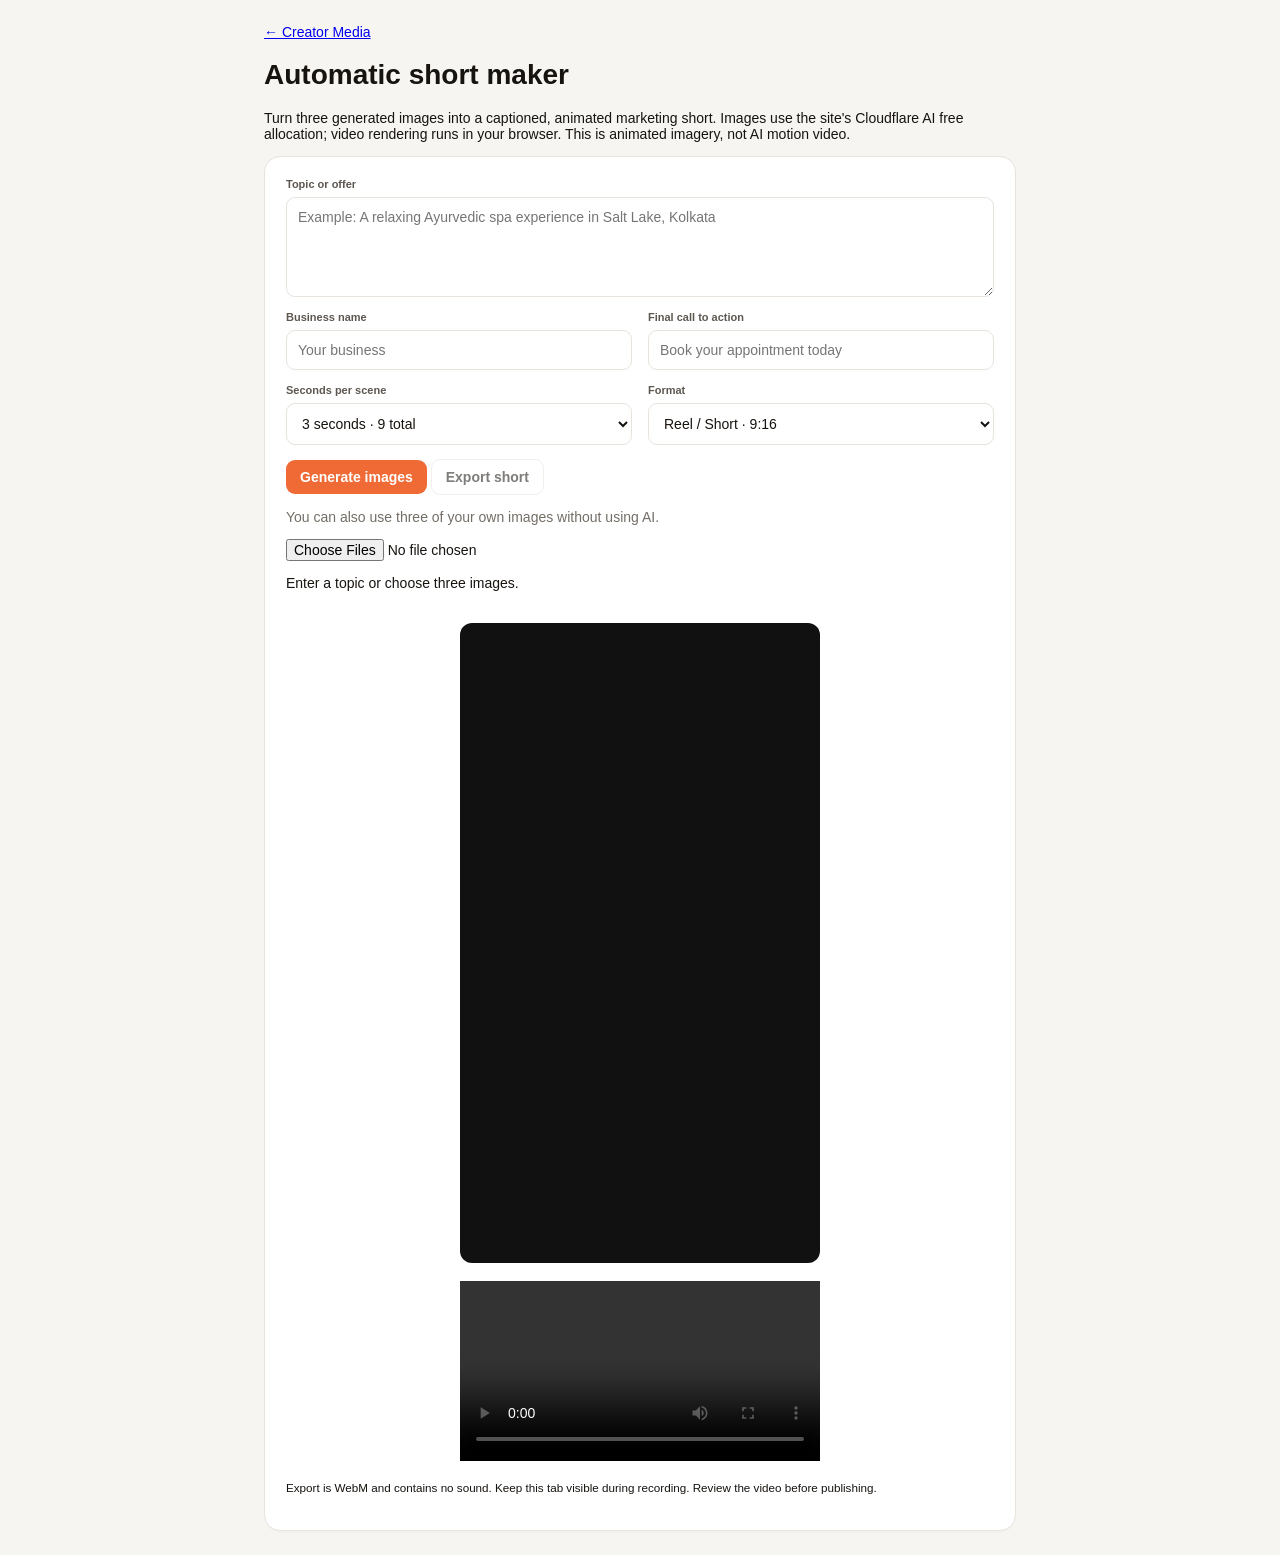
<file: auto-video.html>
<!doctype html>
<html lang="en"><head><meta charset="utf-8"><meta name="viewport" content="width=device-width,initial-scale=1"><title>Free short maker · MarketingMind</title><link rel="stylesheet" href="styles.css"></head>
<body><main style="max-width:800px;margin:auto;padding:24px"><a href="./#media">← Creator Media</a><h1>Automatic short maker</h1><p>Turn three generated images into a captioned, animated marketing short. Images use the site's Cloudflare AI free allocation; video rendering runs in your browser. This is animated imagery, not AI motion video.</p>
<section class="card"><div class="field"><label for="topic">Topic or offer</label><textarea id="topic" maxlength="500" placeholder="Example: A relaxing Ayurvedic spa experience in Salt Lake, Kolkata"></textarea></div><div class="form-grid" style="margin-top:14px"><div class="field"><label for="business">Business name</label><input id="business" maxlength="60" placeholder="Your business"></div><div class="field"><label for="cta">Final call to action</label><input id="cta" maxlength="100" placeholder="Book your appointment today"></div></div><div class="form-grid" style="margin-top:14px"><div class="field"><label for="seconds">Seconds per scene</label><select id="seconds"><option value="3">3 seconds · 9 total</option><option value="4">4 seconds · 12 total</option><option value="5">5 seconds · 15 total</option></select></div><div class="field"><label for="format">Format</label><select id="format"><option value="portrait">Reel / Short · 9:16</option><option value="square">Square · 1:1</option><option value="landscape">Landscape · 16:9</option></select></div></div><p><button class="primary-button" id="generate" type="button">Generate images</button> <button class="ghost-button" id="render" type="button" disabled>Export short</button> <button class="ghost-button" id="cancel" type="button" hidden>Cancel</button></p><p class="muted">You can also use three of your own images without using AI.</p><input id="uploads" type="file" accept="image/*" multiple aria-label="Choose three images"><p id="status" role="status" aria-live="polite">Enter a topic or choose three images.</p><progress id="progress" max="1" value="0" hidden style="width:100%"></progress><div id="scenes" class="grid module-grid"></div><canvas id="canvas" width="540" height="960" style="display:block;width:min(100%,360px);margin:18px auto;background:#111;border-radius:12px"></canvas><a id="download" class="primary-button" hidden download="marketingmind-short.webm">Download short</a><video id="result" controls playsinline hidden style="display:block;width:min(100%,360px);margin:18px auto"></video><p><small>Export is WebM and contains no sound. Keep this tab visible during recording. Review the video before publishing.</small></p></section></main><script src="auto-video.js"></script></body></html>
</file>
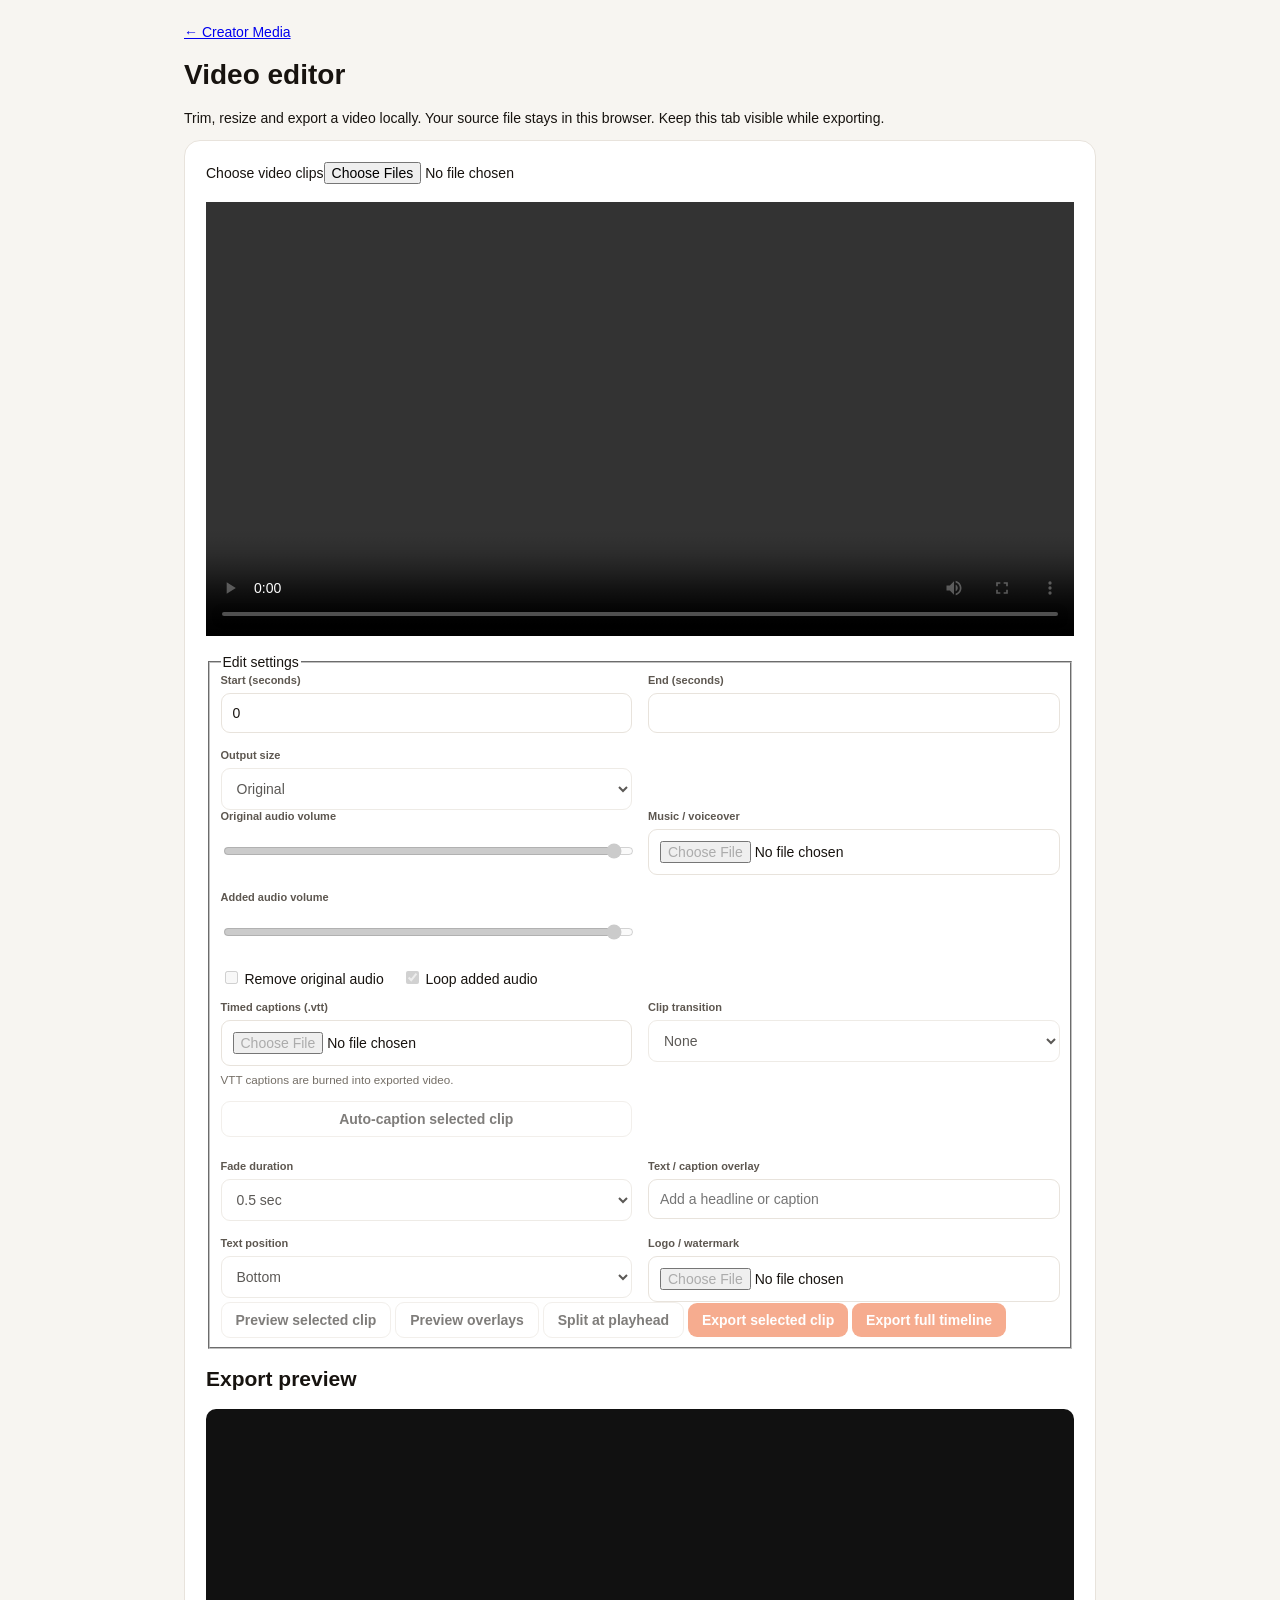
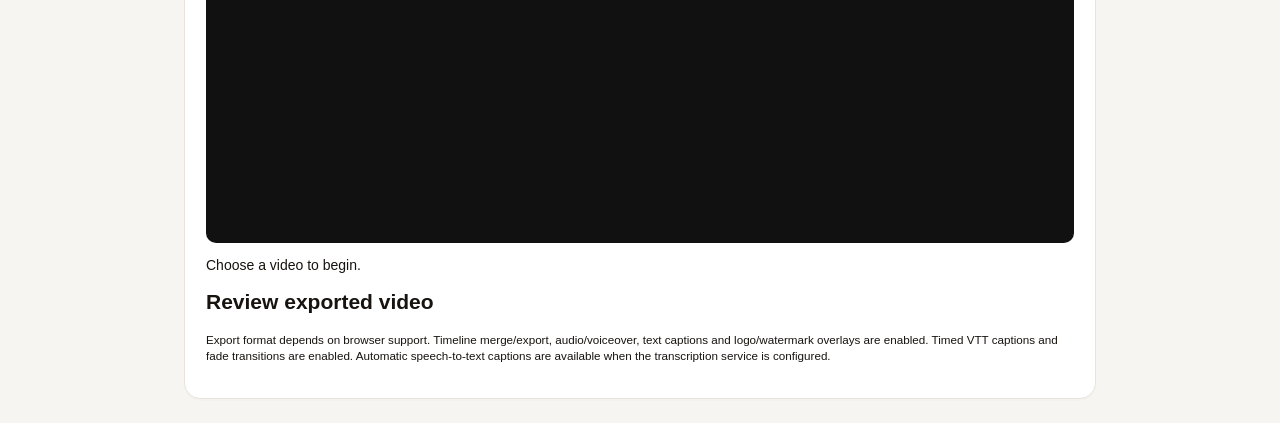
<file: video-editor.html>
<!doctype html>
<html lang="en"><head><meta charset="utf-8"><meta name="viewport" content="width=device-width,initial-scale=1"><title>Video editor · MarketingMind</title><link rel="stylesheet" href="styles.css"></head>
<body><main style="max-width:960px;margin:auto;padding:24px"><a href="./#media">← Creator Media</a><h1>Video editor</h1><p>Trim, resize and export a video locally. Your source file stays in this browser. Keep this tab visible while exporting.</p>
<section class="card"><label for="source">Choose video clips</label><input id="source" type="file" accept="video/*" multiple><div id="clipList" style="margin:14px 0"></div><video id="preview" controls playsinline preload="metadata" style="display:block;width:100%;max-height:480px;background:#111;margin:18px 0"></video>
<fieldset id="controls" disabled><legend>Edit settings</legend><div class="form-grid"><div class="field"><label for="start">Start (seconds)</label><input id="start" type="number" min="0" step="0.01" value="0"></div><div class="field"><label for="end">End (seconds)</label><input id="end" type="number" min="0" step="0.01"></div><div class="field"><label for="aspect">Output size</label><select id="aspect"><option value="source">Original</option><option value="9:16">Reel / Short · 9:16</option><option value="1:1">Square · 1:1</option><option value="16:9">Landscape · 16:9</option></select></div></div><div class="form-grid"><div class="field"><label for="originalVolume">Original audio volume</label><input id="originalVolume" type="range" min="0" max="1" step="0.05" value="1"></div><div class="field"><label for="music">Music / voiceover</label><input id="music" type="file" accept="audio/*"></div><div class="field"><label for="musicVolume">Added audio volume</label><input id="musicVolume" type="range" min="0" max="1" step="0.05" value="1"></div></div><p><label><input id="mute" type="checkbox"> Remove original audio</label> <label style="margin-left:14px"><input id="loopMusic" type="checkbox" checked> Loop added audio</label></p><audio id="musicPreview" controls hidden style="width:100%;margin:10px 0"></audio>
<div class="form-grid" style="margin-top:14px"><div class="field"><label for="captionFile">Timed captions (.vtt)</label><input id="captionFile" type="file" accept=".vtt,text/vtt"><small class="muted">VTT captions are burned into exported video.</small><button id="autoCaption" type="button" class="ghost-button" style="margin-top:8px">Auto-caption selected clip</button><div id="captionStatus" class="muted"></div></div><div class="field"><label for="transition">Clip transition</label><select id="transition"><option value="none">None</option><option value="fade">Fade</option></select></div><div class="field"><label for="transitionDuration">Fade duration</label><select id="transitionDuration"><option value="0.25">0.25 sec</option><option value="0.5" selected>0.5 sec</option><option value="0.75">0.75 sec</option></select></div><div class="field"><label for="overlayText">Text / caption overlay</label><input id="overlayText" maxlength="120" placeholder="Add a headline or caption"></div><div class="field"><label for="overlayPosition">Text position</label><select id="overlayPosition"><option value="bottom">Bottom</option><option value="center">Center</option><option value="top">Top</option></select></div><div class="field"><label for="logo">Logo / watermark</label><input id="logo" type="file" accept="image/png,image/jpeg,image/webp"></div></div><img id="logoPreview" alt="Logo preview" hidden style="max-width:120px;max-height:80px;margin:10px 0"><button id="play" type="button" class="ghost-button">Preview selected clip</button> <button id="renderPreview" type="button" class="ghost-button">Preview overlays</button> <button id="split" type="button" class="ghost-button">Split at playhead</button> <button id="export" type="button" class="primary-button">Export selected clip</button> <button id="exportTimeline" type="button" class="primary-button">Export full timeline</button></fieldset>
<h2 style="margin-top:18px">Export preview</h2><canvas id="renderCanvas" style="display:block;width:100%;max-height:480px;background:#111;border-radius:10px"></canvas><button id="cancel" type="button" class="ghost-button" hidden>Cancel export</button><p id="status" role="status" aria-live="polite">Choose a video to begin.</p><progress id="progress" max="1" value="0" hidden style="width:100%"></progress><a id="download" class="primary-button" hidden>Download edited video</a><h2>Review exported video</h2><video id="exportResult" controls playsinline hidden style="width:100%;max-height:480px;background:#111"></video><button id="verifyExport" type="button" class="ghost-button" hidden>Check exported playback</button><p id="exportReview" role="status" aria-live="polite"></p><p><small>Export format depends on browser support. Timeline merge/export, audio/voiceover, text captions and logo/watermark overlays are enabled. Timed VTT captions and fade transitions are enabled. Automatic speech-to-text captions are available when the transcription service is configured.</small></p></section></main><script src="video-editor.js"></script></body></html>
</file>
<file: styles.css>
:root{--ink:#17130f;--muted:#746e66;--line:#e8e3dc;--paper:#f7f5f1;--card:#fff;--orange:#ef6a35;--orange-soft:#fff0e9;--green:#1c7655;--green-soft:#e8f4ee;--blue:#4969d8;--blue-soft:#edf0ff;--yellow:#e5a82b;--shadow:0 12px 40px rgba(37,29,20,.07);--radius:16px}
*{box-sizing:border-box}html{scroll-behavior:smooth}body{margin:0;background:var(--paper);color:var(--ink);font-family:'DM Sans',sans-serif;font-size:14px}button,input,select,textarea{font:inherit}button{cursor:pointer}.app-shell{min-height:100vh;display:grid;grid-template-columns:248px 1fr}.sidebar{position:sticky;top:0;height:100vh;background:#191611;color:#fff;padding:24px 15px 16px;display:flex;flex-direction:column;z-index:20}.brand{display:flex;gap:11px;align-items:center;color:#fff;text-decoration:none;padding:0 9px 28px}.brand-mark{display:grid;place-items:center;width:35px;height:35px;border-radius:10px;background:var(--orange);font-family:Manrope;font-weight:800;font-size:18px}.brand strong,.workspace-mini strong{display:block;font-family:Manrope;font-size:14px}.brand small,.workspace-mini small{display:block;color:#948e85;font-size:11px;margin-top:2px}.nav-label{color:#777168;text-transform:uppercase;letter-spacing:.12em;font-size:10px;font-weight:700;padding:12px 12px 7px}.nav-item{width:100%;border:0;color:#aaa49a;background:transparent;border-radius:9px;display:flex;align-items:center;gap:12px;padding:10px 12px;margin:2px 0;text-align:left}.nav-item:hover{color:#fff;background:#25211c}.nav-item.active{color:#fff;background:#302a23}.nav-icon{font-size:16px;width:18px;text-align:center}.nav-badge{margin-left:auto;background:var(--orange);color:#fff;border-radius:10px;padding:1px 6px;font-size:10px}.sidebar-footer{margin-top:auto;border-top:1px solid #302c26;padding:16px 5px 0;display:flex;align-items:center;gap:8px}.workspace-mini{display:flex;gap:9px;align-items:center;min-width:0;flex:1}.workspace-mini strong{white-space:nowrap;overflow:hidden;text-overflow:ellipsis}.avatar{width:32px;height:32px;flex:none;border-radius:9px;background:#f5d3c6;color:#6b2e18;display:grid;place-items:center;font-size:11px;font-weight:800}.icon-button{border:0;background:transparent;color:inherit;border-radius:9px;width:36px;height:36px}.icon-button:hover{background:rgba(100,80,60,.08)}.main{min-width:0}.topbar{height:72px;background:rgba(247,245,241,.9);backdrop-filter:blur(12px);border-bottom:1px solid var(--line);display:flex;align-items:center;justify-content:space-between;padding:0 34px;position:sticky;top:0;z-index:10}.breadcrumbs{display:flex;gap:9px;align-items:center}.breadcrumbs span,.breadcrumbs b{color:#999188;font-weight:400}.top-actions{display:flex;align-items:center;gap:8px}.search-trigger{border:1px solid var(--line);background:#fff;color:#7b746c;border-radius:9px;padding:8px 10px;display:flex;gap:8px;align-items:center}.search-trigger kbd{border:0;background:#f2efe9;padding:2px 5px;border-radius:4px;font-size:10px}.notice-button{position:relative}.notice-button i{position:absolute;width:6px;height:6px;border-radius:50%;background:var(--orange);right:8px;top:8px}.primary-button,.secondary-button,.ghost-button{border-radius:9px;padding:9px 14px;font-weight:700;border:0}.primary-button{background:var(--orange);color:#fff}.primary-button:hover{background:#dc5825}.secondary-button{background:var(--ink);color:#fff}.ghost-button{background:#fff;color:var(--ink);border:1px solid var(--line)}.page{padding:32px 34px 60px;max-width:1500px;margin:auto}.page-heading{display:flex;justify-content:space-between;align-items:flex-start;margin-bottom:26px;gap:20px}.eyebrow{color:var(--orange);font-size:11px;font-weight:800;text-transform:uppercase;letter-spacing:.12em}.page-heading h1{font:800 30px/1.2 Manrope;margin:6px 0}.page-heading p{color:var(--muted);margin:0;max-width:640px;line-height:1.55}.heading-actions{display:flex;gap:8px}.grid{display:grid;gap:18px}.stats-grid{grid-template-columns:repeat(4,1fr);margin-bottom:18px}.stat-card,.card{background:var(--card);border:1px solid var(--line);border-radius:var(--radius);box-shadow:0 2px 0 rgba(30,25,20,.01)}.stat-card{padding:18px}.stat-top{display:flex;justify-content:space-between;align-items:center;color:var(--muted);font-size:12px}.stat-icon{width:31px;height:31px;border-radius:9px;display:grid;place-items:center;background:var(--orange-soft);color:var(--orange)}.stat-value{font:800 27px Manrope;margin:13px 0 4px}.trend{font-size:11px;color:var(--green)}.trend.neutral{color:var(--muted)}.dashboard-grid{grid-template-columns:minmax(0,1.55fr) minmax(290px,.8fr)}.card{padding:21px}.card-header{display:flex;justify-content:space-between;align-items:flex-start;margin-bottom:18px}.card-title{font:700 16px Manrope;margin:0}.card-subtitle{color:var(--muted);font-size:12px;margin:4px 0 0}.text-button{border:0;background:none;color:var(--orange);font-weight:700;padding:3px}.progress{height:7px;border-radius:10px;background:#eeeae4;overflow:hidden}.progress span{display:block;height:100%;border-radius:inherit;background:var(--orange)}.score-row{display:flex;align-items:center;gap:18px}.score-ring{--score:72;width:96px;height:96px;border-radius:50%;display:grid;place-items:center;background:conic-gradient(var(--green) calc(var(--score)*1%),#eeeae4 0);position:relative;flex:none}.score-ring:after{content:'';position:absolute;inset:8px;background:#fff;border-radius:50%}.score-ring strong{z-index:1;font:800 23px Manrope}.checklist{list-style:none;padding:0;margin:14px 0 0}.checklist li{padding:10px 0;border-top:1px solid var(--line);display:flex;gap:10px;align-items:center}.check-dot{width:20px;height:20px;border-radius:6px;display:grid;place-items:center;background:var(--green-soft);color:var(--green);font-size:11px}.check-dot.pending{background:var(--orange-soft);color:var(--orange)}.quick-actions{grid-template-columns:repeat(3,1fr);margin-top:18px}.quick-action{border:1px solid var(--line);background:#fff;border-radius:12px;padding:16px;text-align:left}.quick-action:hover{border-color:#d7c8bb;box-shadow:var(--shadow)}.quick-action span{display:block;color:var(--orange);font-size:20px;margin-bottom:9px}.quick-action strong{display:block}.quick-action small{color:var(--muted);display:block;margin-top:4px}.activity{list-style:none;padding:0;margin:0}.activity li{display:grid;grid-template-columns:34px 1fr auto;gap:10px;align-items:center;padding:12px 0;border-top:1px solid var(--line)}.activity li:first-child{border-top:0}.activity-icon{width:30px;height:30px;border-radius:9px;background:var(--blue-soft);color:var(--blue);display:grid;place-items:center}.activity p{margin:0;font-size:12px}.activity small{color:var(--muted)}.bar-chart{height:170px;display:flex;align-items:flex-end;gap:12px;padding-top:20px;border-bottom:1px solid var(--line)}.bar-group{height:100%;flex:1;display:flex;gap:3px;align-items:flex-end}.bar{width:50%;background:#ded8cf;border-radius:5px 5px 0 0}.bar.orange{background:var(--orange)}.chart-labels{display:flex;justify-content:space-around;color:var(--muted);font-size:10px;margin-top:7px}.table-wrap{overflow:auto}.data-table{width:100%;border-collapse:collapse}.data-table th{font-size:10px;text-transform:uppercase;letter-spacing:.08em;color:var(--muted);text-align:left;border-bottom:1px solid var(--line);padding:11px 10px}.data-table td{padding:13px 10px;border-bottom:1px solid var(--line);white-space:nowrap}.pill{display:inline-block;border-radius:20px;padding:4px 8px;font-size:10px;font-weight:700;background:var(--paper);color:var(--muted)}.pill.green{background:var(--green-soft);color:var(--green)}.pill.orange{background:var(--orange-soft);color:var(--orange)}.pill.blue{background:var(--blue-soft);color:var(--blue)}.module-grid{grid-template-columns:repeat(3,1fr)}.content-card{overflow:hidden;padding:0}.content-preview{height:120px;background:linear-gradient(135deg,#5d2d22,#e99a73);padding:17px;color:#fff;display:flex;flex-direction:column;justify-content:flex-end}.content-preview.alt{background:linear-gradient(135deg,#183c35,#75b29b)}.content-preview.third{background:linear-gradient(135deg,#3a315c,#a38ed9)}.content-body{padding:16px}.content-meta{display:flex;justify-content:space-between;color:var(--muted);font-size:11px;margin-top:13px}.form-grid{display:grid;grid-template-columns:1fr 1fr;gap:16px}.field{display:flex;flex-direction:column;gap:7px}.field.full{grid-column:1/-1}.field label{font-size:11px;font-weight:700;color:#5d5750}.field input,.field select,.field textarea{width:100%;border:1px solid var(--line);background:#fff;border-radius:9px;padding:11px;color:var(--ink);outline:none}.field textarea{min-height:100px;resize:vertical}.field input:focus,.field textarea:focus,.field select:focus{border-color:var(--orange);box-shadow:0 0 0 3px var(--orange-soft)}.settings-layout{display:grid;grid-template-columns:210px 1fr;gap:18px}.settings-nav button{display:block;width:100%;border:0;background:none;text-align:left;padding:10px;border-radius:8px;color:var(--muted)}.settings-nav button.active{background:var(--orange-soft);color:var(--orange);font-weight:700}.integration{display:flex;align-items:center;gap:13px;padding:14px;border:1px solid var(--line);border-radius:11px;margin-top:10px}.integration-logo{width:38px;height:38px;border-radius:10px;background:var(--paper);display:grid;place-items:center;font-weight:800}.integration div:nth-child(2){flex:1}.integration p{margin:2px 0 0;color:var(--muted);font-size:11px}.audit-row{display:grid;grid-template-columns:34px 1fr auto;align-items:center;gap:12px;padding:14px 0;border-bottom:1px solid var(--line)}.audit-state{width:29px;height:29px;border-radius:50%;display:grid;place-items:center;background:var(--green-soft);color:var(--green)}.audit-state.warn{background:#fff6df;color:#ad7813}.audit-state.bad{background:#feeceb;color:#bf4138}.audit-row p{margin:3px 0 0;color:var(--muted);font-size:11px}.credit-box{background:var(--ink);color:#fff;border-radius:var(--radius);padding:24px}.credit-box .progress{background:#3c3730;margin:16px 0 7px}.credit-box small{color:#a49d93}.calendar-strip{display:grid;grid-template-columns:repeat(7,1fr);gap:6px;margin-bottom:18px}.calendar-day{text-align:center;padding:10px 4px;border-radius:9px;background:var(--paper);color:var(--muted);font-size:11px}.calendar-day.active{background:var(--orange);color:#fff}.calendar-day strong{display:block;font-size:15px;margin-top:4px}.empty-state{text-align:center;padding:55px 20px}.empty-state span{font-size:35px}.empty-state h3{font:700 18px Manrope}.empty-state p{color:var(--muted)}dialog{border:0;border-radius:18px;padding:0;box-shadow:0 25px 80px rgba(0,0,0,.25);width:min(560px,calc(100% - 28px))}dialog::backdrop{background:rgba(25,20,15,.55);backdrop-filter:blur(3px)}#modalContent{padding:25px}.modal-head{display:flex;justify-content:space-between;align-items:center;margin-bottom:20px}.modal-head h2{font:800 20px Manrope;margin:0}.modal-actions{display:flex;justify-content:flex-end;gap:8px;margin-top:20px}.toast{position:fixed;right:25px;bottom:25px;background:var(--ink);color:#fff;padding:12px 17px;border-radius:10px;box-shadow:var(--shadow);transform:translateY(80px);opacity:0;transition:.25s;z-index:100}.toast.show{transform:none;opacity:1}.mobile-menu{display:none}.muted{color:var(--muted)}
.forecast-controls{display:grid;grid-template-columns:180px 180px 1fr 1fr;gap:18px;align-items:end;margin-bottom:18px}.range-field{display:flex;flex-direction:column;gap:10px}.range-field label{font-size:11px;font-weight:700;color:#5d5750;display:flex;justify-content:space-between}.range-field strong{color:var(--orange)}.range-field input{accent-color:var(--orange);width:100%}.forecast-stats{margin-top:0}.prediction-grid{grid-template-columns:minmax(0,1.6fr) minmax(260px,.7fr)}.chart-legend{display:flex;flex-wrap:wrap;gap:12px;color:var(--muted);font-size:10px}.chart-legend span{display:flex;align-items:center;gap:5px}.legend-dot{width:18px;height:3px;border-radius:3px;background:#25211c}.legend-dot.baseline{background:#a49d93}.legend-dot.scenario{background:var(--orange)}.svg-chart{width:100%;min-height:310px}.svg-chart svg{display:block;width:100%;height:auto;overflow:visible}.grid-line{stroke:#ece7e0;stroke-width:1}.axis-line{stroke:#cbc4bb;stroke-width:1}.axis-label,.axis-caption{fill:var(--muted);font-size:10px}.forecast-zone{fill:#fff8f3}.forecast-label{fill:var(--orange);font-size:9px;font-weight:800;letter-spacing:.12em}.chart-line{fill:none;stroke-width:3;stroke-linejoin:round;stroke-linecap:round}.actual-line{stroke:#25211c}.baseline-line{stroke:#a49d93;stroke-dasharray:6 6}.scenario-line{stroke:var(--orange)}.scenario-point{fill:#fff;stroke:var(--orange);stroke-width:3}.channel-chart{padding-top:8px}.channel-row{margin-bottom:22px}.channel-row>div:first-child{display:flex;justify-content:space-between;gap:12px;margin-bottom:8px}.channel-row span{color:var(--muted);font-size:11px}.channel-track{height:9px;background:#eeeae4;border-radius:9px;overflow:hidden}.channel-track span{display:block;height:100%;background:var(--orange);border-radius:inherit}.channel-row:nth-child(2) .channel-track span{background:var(--green)}.channel-row:nth-child(3) .channel-track span{background:var(--blue)}.channel-row:nth-child(4) .channel-track span{background:var(--yellow)}.assumption-grid{display:grid;grid-template-columns:repeat(4,1fr);gap:20px}.assumption-grid>div{border-left:2px solid var(--line);padding-left:12px}.assumption-grid p{color:var(--muted);font-size:11px;line-height:1.5;margin:5px 0 0}
@media(max-width:1050px){.stats-grid{grid-template-columns:repeat(2,1fr)}.module-grid{grid-template-columns:repeat(2,1fr)}}
@media(max-width:800px){.app-shell{display:block}.sidebar{position:fixed;left:-270px;width:248px;transition:.25s}.sidebar.open{left:0;box-shadow:20px 0 50px rgba(0,0,0,.2)}.mobile-menu{display:block}.topbar{padding:0 16px}.breadcrumbs{display:none}.page{padding:24px 16px 50px}.dashboard-grid,.settings-layout,.prediction-grid{grid-template-columns:1fr}.forecast-controls{grid-template-columns:1fr 1fr}.search-trigger{display:none}.page-heading{display:block}.heading-actions{margin-top:14px}.module-grid{grid-template-columns:1fr 1fr}.assumption-grid{grid-template-columns:1fr 1fr}}
@media(max-width:550px){.stats-grid,.module-grid,.quick-actions,.form-grid,.forecast-controls,.assumption-grid{grid-template-columns:1fr}.field.full{grid-column:auto}.top-actions .notice-button{display:none}.page-heading h1{font-size:25px}.calendar-strip{gap:2px}.calendar-day{font-size:9px}.card{padding:17px}.chart-legend{margin-top:10px}.svg-chart{min-height:240px}}
.data-import{display:flex;align-items:center;justify-content:space-between;gap:20px;margin-bottom:12px}.data-import-actions{display:flex;align-items:center;gap:8px;flex:none}.file-button{display:inline-block}@media(max-width:550px){.data-import{align-items:flex-start;flex-direction:column}.data-import-actions{width:100%;justify-content:space-between}}
.search-results{display:grid;gap:7px;margin-top:14px;max-height:360px;overflow:auto}.search-result{display:grid;grid-template-columns:30px 1fr auto;align-items:center;gap:10px;border:1px solid var(--line);background:#fff;border-radius:10px;padding:11px;text-align:left;color:var(--ink)}.search-result:hover,.search-result:focus{border-color:var(--orange);background:var(--orange-soft)}.search-result span{color:var(--orange);font-size:17px}.search-result small{color:var(--muted)}.empty-search{text-align:center;color:var(--muted);padding:28px}
.notification-list{display:grid;gap:8px}.notification-item{display:grid;grid-template-columns:36px 1fr auto;gap:11px;align-items:center;border:1px solid var(--line);background:#fff;border-radius:11px;padding:13px;text-align:left;color:var(--ink)}.notification-item:hover{border-color:var(--orange);background:var(--orange-soft)}.notification-item>span{width:34px;height:34px;border-radius:9px;background:var(--orange-soft);color:var(--orange);display:grid;place-items:center;font-size:17px}.notification-item small{display:block;color:var(--muted);margin-top:3px}.notification-item>strong{color:var(--orange)}
.planner-toolbar{display:flex;align-items:center;justify-content:space-between;gap:16px;margin-bottom:18px;padding:13px 16px}.planner-filters{display:flex;align-items:center;gap:12px}.planner-filters label{font-size:11px;font-weight:700;color:var(--muted)}.planner-filters select{margin-left:6px;border:1px solid var(--line);background:#fff;border-radius:8px;padding:8px;color:var(--ink)}
.planner-filters input{margin-left:6px;border:1px solid var(--line);background:#fff;border-radius:8px;padding:8px;color:var(--ink);min-width:210px}
button:disabled{cursor:not-allowed;opacity:.55}
.integration-guide{padding:7px 10px;font-size:11px}.setup-steps{display:grid;gap:10px;margin-bottom:18px}.setup-steps>div{display:flex;gap:11px;align-items:flex-start;padding:11px;border:1px solid var(--line);border-radius:10px;background:var(--paper)}.setup-steps span{width:24px;height:24px;flex:none;display:grid;place-items:center;border-radius:50%;background:var(--orange);color:#fff;font-weight:800;font-size:11px}.setup-steps p{margin:0;line-height:1.45}.setup-steps small{color:var(--muted)}.integration-note{padding:11px 13px;border-left:3px solid var(--orange);background:var(--orange-soft);line-height:1.5}.setup-link{display:inline-block;text-decoration:none;margin-top:2px}
.form-builder-grid{display:grid;grid-template-columns:minmax(0,1fr) minmax(340px,.78fr);gap:18px;align-items:start}.public-form-preview{background:linear-gradient(160deg,#fff 0%,#fffaf6 100%);box-shadow:0 18px 50px rgba(71,48,30,.08)}.preview-label{display:inline-block;color:var(--orange);background:var(--orange-soft);border-radius:20px;padding:5px 9px;font-size:10px;font-weight:800;text-transform:uppercase;letter-spacing:.08em}.lead-form-brand{display:flex;align-items:center;gap:9px;margin:20px 0}.lead-form-brand .brand-mark{width:30px;height:30px;color:#fff}.lead-form-brand small{font-weight:700}.public-form-preview h2{font:800 24px/1.25 Manrope;margin:0 0 8px}.public-form-preview>p{color:var(--muted);line-height:1.55;margin:0 0 19px}.public-form-preview .field{margin-bottom:13px}.consent-check{display:flex;gap:9px;align-items:flex-start;color:var(--muted);font-size:11px;line-height:1.45;margin:2px 0 15px}.capture-submit{width:100%;padding:12px}.privacy-copy{display:block;text-align:center;color:var(--muted);margin-top:10px}@media(max-width:800px){.form-builder-grid{grid-template-columns:1fr}}
.heading-actions a{text-decoration:none;display:inline-block}
.action-list{display:grid}.action-item{display:grid;grid-template-columns:34px 1fr auto;gap:13px;align-items:center;padding:17px 0;border-top:1px solid var(--line)}.action-item:first-child{border-top:0}.action-check{width:28px;height:28px;border:1px solid var(--line);background:#fff;border-radius:50%;color:var(--muted);font-size:16px}.action-check:hover{border-color:var(--green);background:var(--green-soft);color:var(--green)}.action-title{display:flex;align-items:center;gap:9px}.action-item p{margin:5px 0;color:var(--muted);font-size:12px}.action-item small{color:#9a9289}.priority{border-radius:15px;padding:3px 7px;font-size:9px;font-weight:800;text-transform:uppercase;letter-spacing:.06em}.priority.high{background:#feeceb;color:#bf4138}.priority.medium{background:var(--orange-soft);color:var(--orange)}.priority.low{background:var(--blue-soft);color:var(--blue)}.completed-action{display:flex;align-items:center;gap:10px;padding:11px 0;border-top:1px solid var(--line);color:var(--muted)}.completed-action span{color:var(--green)}@media(max-width:650px){.action-item{grid-template-columns:30px 1fr}.action-item>.ghost-button{grid-column:2;justify-self:start}.action-title{align-items:flex-start;flex-direction:column;gap:5px}}
.live-audit-card{display:grid;grid-template-columns:minmax(260px,.8fr) minmax(420px,1.2fr);gap:22px;align-items:center;margin-bottom:18px}.live-audit-form{display:flex;gap:8px}.live-audit-form input{min-width:0;flex:1;border:1px solid var(--line);border-radius:9px;padding:11px;color:var(--ink);outline:none}.live-audit-form input:focus{border-color:var(--orange);box-shadow:0 0 0 3px var(--orange-soft)}.live-audit-card>small{grid-column:2}@media(max-width:800px){.live-audit-card{grid-template-columns:1fr}.live-audit-card>small{grid-column:auto}}@media(max-width:520px){.live-audit-form{align-items:stretch;flex-direction:column}}
.fix-plan{display:grid}.fix-item{display:grid;grid-template-columns:auto 1fr auto;gap:13px;align-items:center;padding:16px 0;border-top:1px solid var(--line)}.fix-item:first-child{border-top:0}.fix-item p{margin:5px 0;color:var(--muted);font-size:12px}.fix-item small{color:#978f86}.fix-modal-head{padding:14px;border-radius:11px;background:var(--paper);margin-bottom:16px}.fix-modal-head p{margin:10px 0 0;line-height:1.55}.fix-steps{padding-left:23px}.fix-steps li{padding:8px 0;line-height:1.5}@media(max-width:650px){.fix-item{grid-template-columns:auto 1fr}.fix-item>.ghost-button{grid-column:2;justify-self:start}}
.funnel-list{display:grid;gap:14px}.funnel-step>div:first-child{display:flex;justify-content:space-between;gap:12px}.funnel-step>div:first-child span{font-weight:800}.funnel-track{height:8px;background:var(--paper);border-radius:10px;overflow:hidden;margin:7px 0 4px}.funnel-track span{display:block;height:100%;border-radius:inherit;background:linear-gradient(90deg,var(--orange),#ef9c79)}.funnel-step small{color:var(--muted);font-size:10px}.insight-list{list-style:none;padding:0;margin:14px 0 0}.insight-list li{display:grid;grid-template-columns:27px 1fr;gap:10px;padding:13px 0;border-top:1px solid var(--line)}.insight-list li>span{width:24px;height:24px;display:grid;place-items:center;border-radius:50%;background:var(--orange-soft);color:var(--orange);font-weight:800;font-size:10px}.insight-list p{margin:0}.insight-list small{display:block;color:var(--muted);margin-top:4px;line-height:1.4}
.campaign-card{display:flex;flex-direction:column;min-height:360px}.campaign-head{display:flex;justify-content:space-between;align-items:center}.campaign-card h2{font:800 19px/1.3 Manrope;margin:18px 0 5px}.campaign-card>p{color:var(--muted);margin:0}.campaign-dates{display:inline-block;align-self:flex-start;background:var(--paper);border-radius:7px;padding:6px 8px;color:var(--muted);font-size:10px;margin-top:12px}.campaign-budget{margin:20px 0}.campaign-budget>div:first-child{display:flex;justify-content:space-between;gap:12px;margin-bottom:8px}.campaign-budget span{color:var(--muted);font-size:11px}.campaign-budget small{display:block;margin-top:5px}.budget-alert{color:#bf4138}.campaign-metrics{display:grid;grid-template-columns:repeat(4,1fr);gap:6px;border-top:1px solid var(--line);border-bottom:1px solid var(--line);padding:13px 0}.campaign-metrics div{text-align:center;border-left:1px solid var(--line)}.campaign-metrics div:first-child{border-left:0}.campaign-metrics b,.campaign-metrics span{display:block}.campaign-metrics b{font:800 14px Manrope}.campaign-metrics span{color:var(--muted);font-size:9px;margin-top:3px}.campaign-notes{color:var(--muted);line-height:1.5;margin-top:15px}.campaign-card[hidden]{display:none}@media(max-width:550px){.campaign-metrics{grid-template-columns:1fr 1fr}.campaign-metrics div:nth-child(3){border-left:0}}
.timing-list{list-style:none;padding:0;margin:12px 0 0}.timing-list li{display:flex;justify-content:space-between;gap:12px;padding:11px 0;border-top:1px solid var(--line)}.timing-list span{color:var(--muted);font-size:11px;text-align:right}.social-preview{border:1px solid var(--line);border-radius:14px;padding:17px;background:#fff}.social-preview-head{display:flex;gap:10px;align-items:center}.social-preview-head small{display:block;color:var(--muted);margin-top:2px}.social-preview>p{font-size:15px;line-height:1.65;white-space:normal;margin:18px 0}.social-preview-meta{display:flex;justify-content:space-between;gap:12px;color:var(--muted);font-size:10px;border-top:1px solid var(--line);padding-top:10px}.preflight-detail{margin-top:18px}.preflight-detail h3{font:700 15px Manrope}.preflight-detail ul{list-style:none;padding:0}.preflight-detail li{display:flex;gap:9px;padding:8px 0;color:var(--muted)}.preflight-detail li span{color:var(--orange);font-weight:800}.preflight-ok{padding:11px;background:var(--green-soft);color:var(--green);border-radius:9px}
@media(max-width:550px){.planner-toolbar,.planner-filters{align-items:stretch;flex-direction:column}.planner-filters select,.planner-filters input{display:block;width:100%;min-width:0;margin:5px 0 0}}
.combined-analysis{margin-bottom:18px}.analysis-layout{display:grid;grid-template-columns:.85fr 1.15fr;gap:28px}.analysis-score{display:flex;align-items:center;gap:18px}.signal-list{display:flex;flex-wrap:wrap;gap:7px;margin-top:12px}.signal-list span{background:var(--paper);border-radius:7px;padding:6px 8px;color:var(--muted);font-size:10px}.signal-list b{color:var(--ink);margin-left:4px}.fundamental-head{display:flex;justify-content:space-between;align-items:flex-start}.fundamental-head>strong{font:800 25px Manrope;color:var(--orange)}.fundamental-inputs{display:grid;grid-template-columns:repeat(4,1fr);gap:9px;margin-top:12px}.fundamental-inputs .field input{padding:8px}.analysis-verdict{margin-top:18px;padding:12px 14px;background:var(--green-soft);color:var(--green);border-radius:10px;font-size:12px;line-height:1.5}@media(max-width:900px){.analysis-layout{grid-template-columns:1fr}.fundamental-inputs{grid-template-columns:1fr 1fr}}@media(max-width:550px){.analysis-score{align-items:flex-start}.fundamental-inputs{grid-template-columns:1fr 1fr}}
</file>
